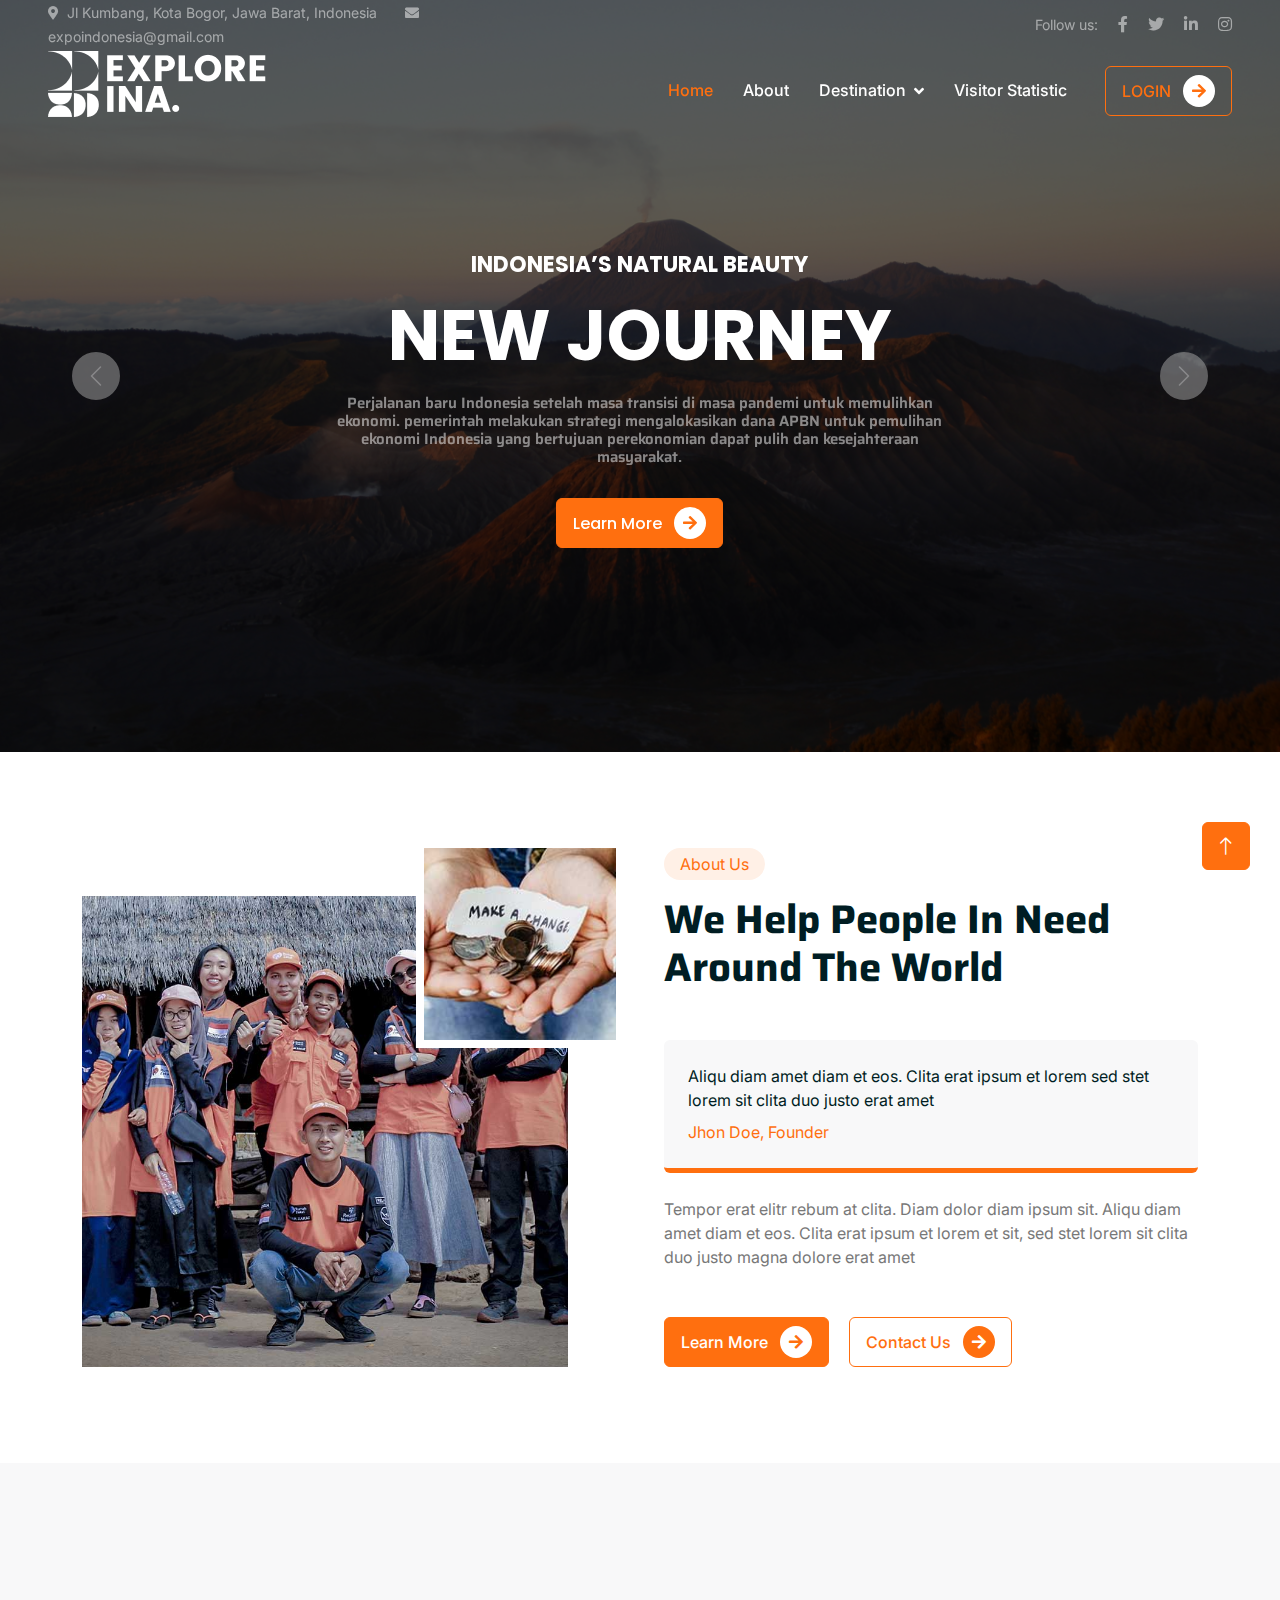
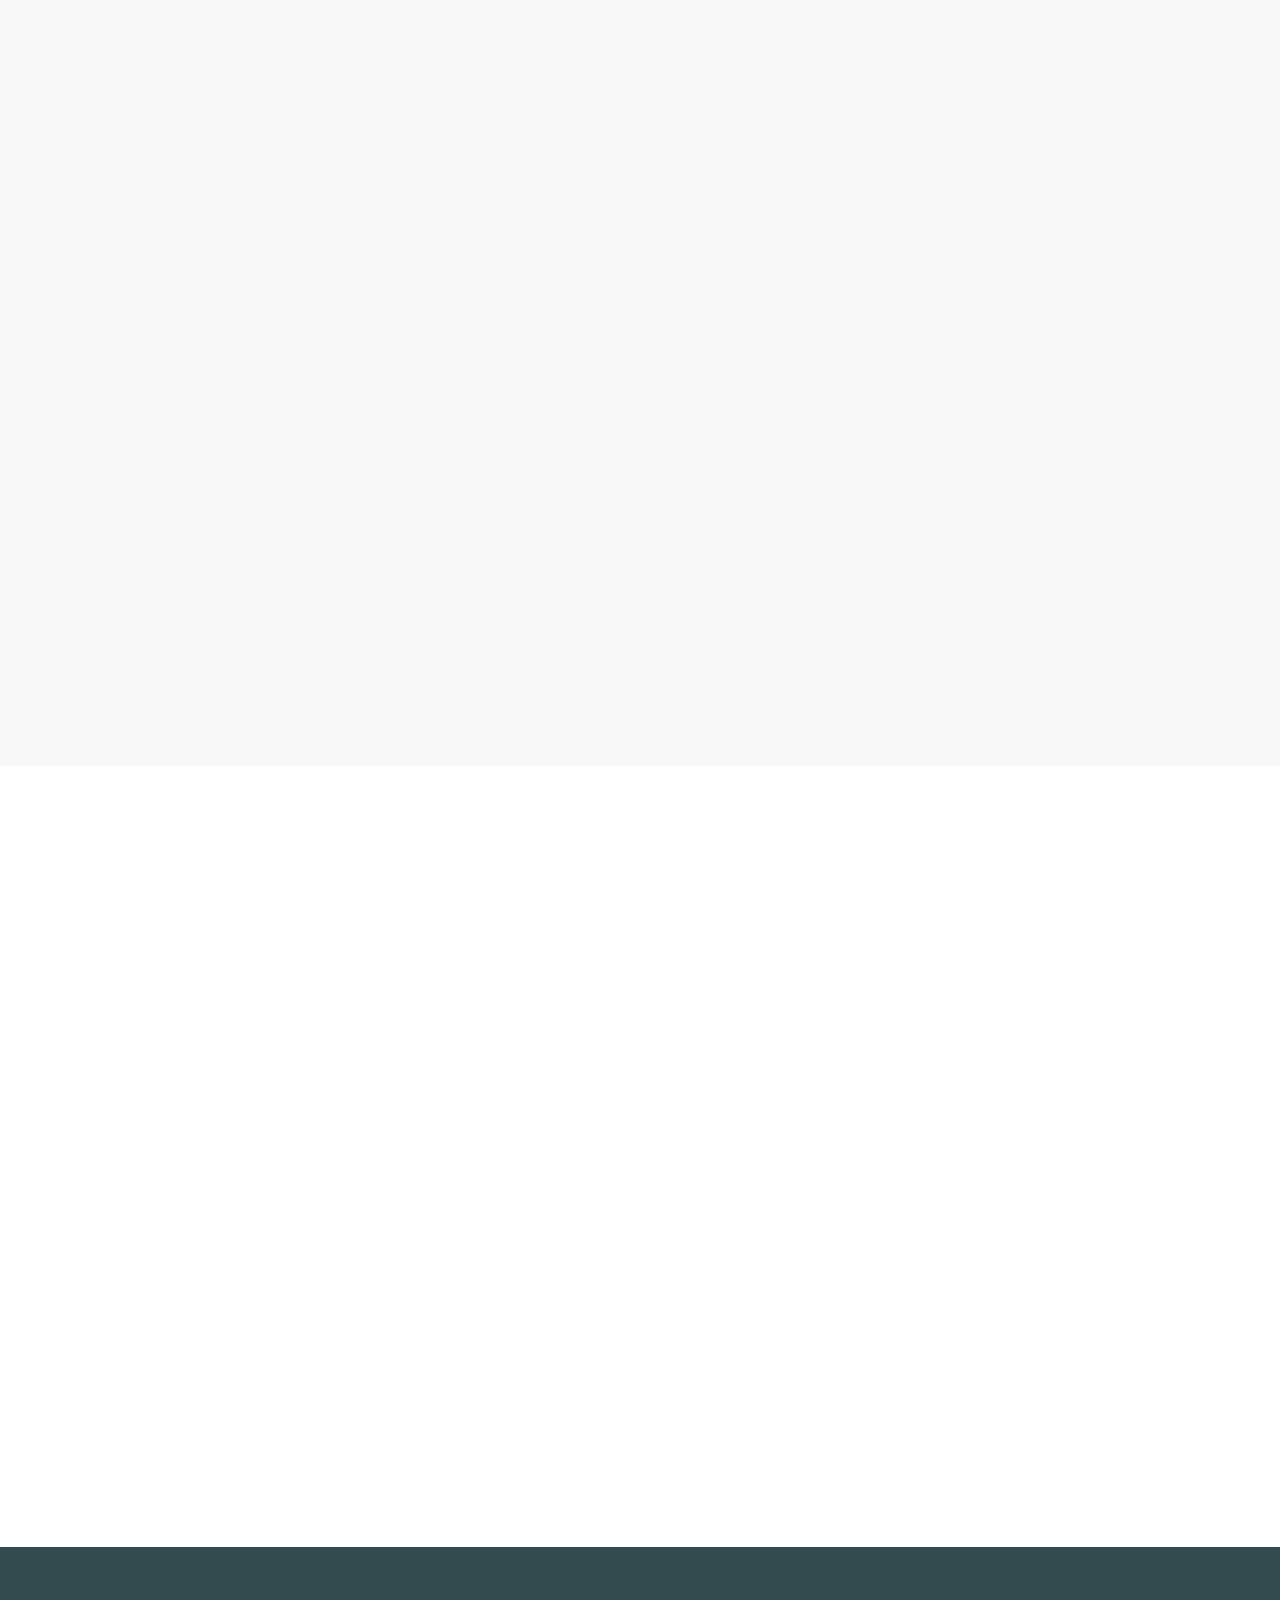
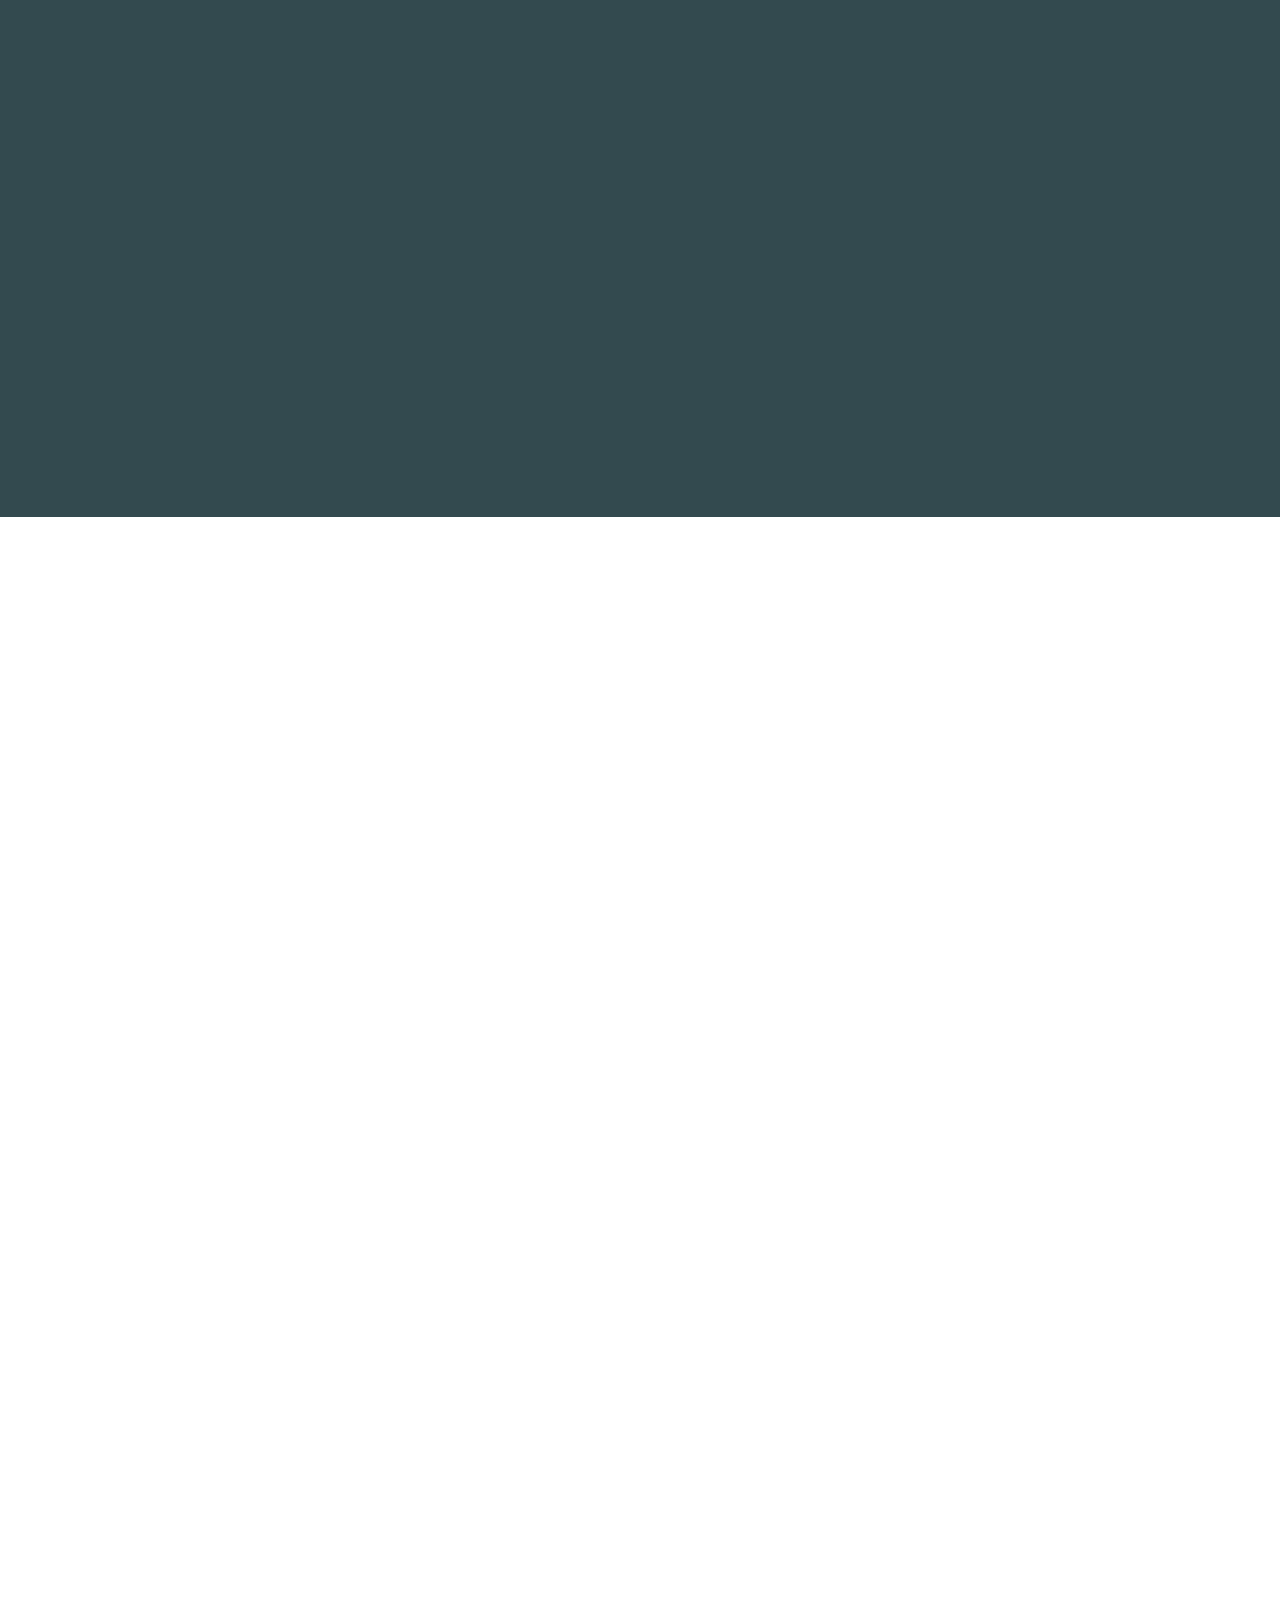
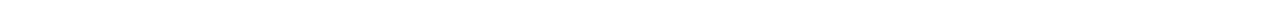
<file: index.html>
<!DOCTYPE html>
<html lang="en">

<head>
    <meta charset="utf-8">
    <title>Expo Indonesia | Recovery Together | Recovery Stronger</title>
    <meta content="width=device-width, initial-scale=1.0" name="viewport">
    <meta content="" name="keywords">
    <meta content="" name="description">

    <!-- Favicon -->
    <link href="img/favicon.ico" rel="icon">

    <!-- Google Web Fonts -->
    <link rel="preconnect" href="https://fonts.googleapis.com">
    <link rel="preconnect" href="https://fonts.gstatic.com" crossorigin>
    <link href="https://fonts.googleapis.com/css2?family=Inter:wght@400;500;600&family=Saira:wght@500;600;700&display=swap" rel="stylesheet"> 
    <link href="https://fonts.googleapis.com/css2?family=Poppins&display=swap" rel="stylesheet">
    <link href="https://fonts.googleapis.com/css2?family=Poppins:wght@500&display=swap" rel="stylesheet">
    <link href="https://fonts.googleapis.com/css2?family=Montserrat:wght@500&display=swap" rel="stylesheet">

    <!-- Icon Font Stylesheet -->
    <link href="https://cdnjs.cloudflare.com/ajax/libs/font-awesome/5.10.0/css/all.min.css" rel="stylesheet">
    <link href="https://cdn.jsdelivr.net/npm/bootstrap-icons@1.4.1/font/bootstrap-icons.css" rel="stylesheet">

    <!-- Libraries Stylesheet -->
    <link href="lib/animate/animate.min.css" rel="stylesheet">
    <link href="lib/owlcarousel/assets/owl.carousel.min.css" rel="stylesheet">

    <!-- Customized Bootstrap Stylesheet -->
    <link href="css/bootstrap.min.css" rel="stylesheet">

    <!-- Template Stylesheet -->
    <link href="css/style.css" rel="stylesheet">
</head>

<body>
    <!-- Spinner Start -->
    <div id="spinner" class="show bg-white position-fixed translate-middle w-100 vh-100 top-50 start-50 d-flex align-items-center justify-content-center">
        <div class="spinner-grow text-primary" role="status"></div>
    </div>
    <!-- Spinner End -->


    <!-- Navbar Start -->
    <div class="container-fluid fixed-top px-0 wow fadeIn" data-wow-delay="0.1s">
        <div class="top-bar text-white-50 row gx-0 align-items-center d-none d-lg-flex">
            <div class="col-lg-6 px-5 text-start">
                <small><i class="fa fa-map-marker-alt me-2"></i>Jl Kumbang, Kota Bogor, Jawa Barat, Indonesia</small>
                <small class="ms-4"><i class="fa fa-envelope me-2"></i>expoindonesia@gmail.com</small>
            </div>
            <div class="col-lg-6 px-5 text-end">
                <small>Follow us:</small>
                <a class="text-white-50 ms-3" href=""><i class="fab fa-facebook-f"></i></a>
                <a class="text-white-50 ms-3" href=""><i class="fab fa-twitter"></i></a>
                <a class="text-white-50 ms-3" href=""><i class="fab fa-linkedin-in"></i></a>
                <a class="text-white-50 ms-3" href=""><i class="fab fa-instagram"></i></a>
            </div>
        </div>

        <nav class="navbar navbar-expand-lg navbar-light
         py-lg-0 px-lg-5 wow fadeIn" data-wow-delay="0.1s">
            <a href="index.html" class="navbar-brand ms-4 ms-lg-0">
                <img class="fw-bold text-primary m-0" src="img/logo-1.png">
            </a>
            <button type="button" class="navbar-toggler me-4" data-bs-toggle="collapse" data-bs-target="#navbarCollapse">
                <span class="navbar-toggler-icon"></span>
            </button>
            <div class="collapse navbar-collapse" id="navbarCollapse">
                <div class="navbar-nav ms-auto p-4 p-lg-0">
                    <a href="index.html" class="nav-item nav-link active">Home</a>
                    <a href="about.html" class="nav-item nav-link">About</a>
                    <div class="nav-item dropdown">
                        <a href="causes.html" class="nav-item nav-link dropdown-toggle" data-bs-toggle="dropdown" >Destination</a>
                        <div class="dropdown-menu m-0">
                            <a href="service.html" class="dropdown-item"> By Region</a>
                            <a href="donate.html" class="dropdown-item"> By Type</a>
                        </div>
                    </div>
                    <a href="contact.html" class="nav-item nav-link">Visitor Statistic</a>
                </div>
                <div class="d-none d-lg-flex ms-2">
                    <a class="btn btn-outline-primary py-2 px-3" href="auth-login-basic.html" >
                        LOGIN
                        <div class="d-inline-flex btn-sm-square bg-white text-primary rounded-circle ms-2">
                            <i class="fa fa-arrow-right"></i>
                        </div>
                    </a>
                </div>
            </div>
        </nav>
    </div>
    <!-- Navbar End -->


    <!-- Carousel Start -->
    <div class="container-fluid p-0 mb-5">
        <div id="header-carousel" class="carousel slide" data-bs-ride="carousel">
            <div class="carousel-inner">
                <div class="carousel-item active">
                    <img class="w-100" src="img/bromo-2.png" alt="Image">
                    <div class="carousel-caption">
                        <div class="container">
                            <div class="row justify-content-center">
                                <div class="col-lg-7 pt-5">
                                    <h1 class="display-4 text-white mb-3 animated slideInDown">INDONESIA’S NATURAL BEAUTY</h1>
                                    <h2 class="display-4 text-white mb-3 animated slideInDown">NEW JOURNEY</h2>
                                    <h5 class="text-isi-banner-utama animated slideInDown">Perjalanan baru Indonesia setelah masa transisi di masa pandemi untuk memulihkan ekonomi. pemerintah melakukan strategi mengalokasikan dana APBN untuk pemulihan ekonomi Indonesia yang bertujuan perekonomian dapat pulih dan kesejahteraan masyarakat. </h5>
                                    <br>
                                    <a class="btn btn-primary py-2 px-3 animated slideInDown" href="">
                                        Learn More
                                        <div class="d-inline-flex btn-sm-square bg-white text-primary rounded-circle ms-2">
                                            <i class="fa fa-arrow-right"></i>
                                        </div>
                                    </a>
                                </div>
                            </div>
                        </div>
                    </div>
                </div>
                <div class="carousel-item">
                    <img class="w-100" src="img/bali-2.jpg" alt="Image">
                    <div class="carousel-caption">
                        <div class="container">
                            <div class="row justify-content-center">
                                <div class="col-lg-7 pt-5">
                                    <h3 class="display-4 text-white mb-3 animated slideInDown">INDONESIA CULTURE</h3>
                                    <h4 class="display-4 text-white mb-3 animated slideInDown">RECOVERY TOGETHER</h4>
                                    <h5 class="text-isi-banner-utama animated slideInDown">Indonesia mendorong semua negara untuk bekerja sama mencapai pemulihan dunia yang lebih kuat dan berkelanjutan di tengah perekonomian dunia yang masih terkena dampak pandemik COVID-19. </h5>
                                    <br>
                                    <a class="btn btn-primary py-2 px-3 animated slideInDown" href="">
                                        Learn More
                                        <div class="d-inline-flex btn-sm-square bg-white text-primary rounded-circle ms-2">
                                            <i class="fa fa-arrow-right"></i>
                                        </div>
                                    </a>
                                </div>
                            </div>
                        </div>
                    </div>
                </div>
                <div class="carousel-item">
                    <img class="w-100" src="img/papua-2.jpg" alt="Image">
                    <div class="carousel-caption">
                        <div class="container">
                            <div class="row justify-content-center">
                                <div class="col-lg-7 pt-5">
                                    <h3 class="display-4 text-white mb-3 animated slideInDown">INDONESIA’S EXCLUSIVE</h3>
                                    <h4 class="display-4 text-white mb-3 animated slideInDown">RECOVERY STRONGER</h4>
                                    <h5 class="text-isi-banner-utama animated slideInDown">Presidensi G20 diharapkan memiliki proyek dan manfaat yang konkret, baik secara global maupun domestik, dan fokus pada tiga pilar utama, yaitu Arsitektur Kesehatan Global, Transisi Energi Berkelanjutan, dan Transformasi Digital.</h5>
                                    <br>
                                    <a class="btn btn-primary py-2 px-3 animated slideInDown" href="">
                                        Learn More
                                        <div class="d-inline-flex btn-sm-square bg-white text-primary rounded-circle ms-2">
                                            <i class="fa fa-arrow-right"></i>
                                        </div>
                                    </a>
                                </div>
                            </div>
                        </div>
                    </div>
                </div>
            </div>
            <button class="carousel-control-prev" type="button" data-bs-target="#header-carousel"
                data-bs-slide="prev">
                <span class="carousel-control-prev-icon" aria-hidden="true"></span>
                <span class="visually-hidden">Previous</span>
            </button>
            <button class="carousel-control-next" type="button" data-bs-target="#header-carousel"
                data-bs-slide="next">
                <span class="carousel-control-next-icon" aria-hidden="true"></span>
                <span class="visually-hidden">Next</span>
            </button>
        </div>
    </div>
    <!-- Carousel End -->


    <!-- About Start -->
    <div class="container-xxl py-5">
        <div class="container">
            <div class="row g-5">
                <div class="col-lg-6 wow fadeInUp" data-wow-delay="0.1s">
                    <div class="position-relative overflow-hidden h-100" style="min-height: 400px;">
                        <img class="position-absolute w-100 h-100 pt-5 pe-5" src="img/about-1.jpg" alt="" style="object-fit: cover;">
                        <img class="position-absolute top-0 end-0 bg-white ps-2 pb-2" src="img/about-2.jpg" alt="" style="width: 200px; height: 200px;">
                    </div>
                </div>
                <div class="col-lg-6 wow fadeInUp" data-wow-delay="0.5s">
                    <div class="h-100">
                        <div class="d-inline-block rounded-pill bg-secondary text-primary py-1 px-3 mb-3">About Us</div>
                        <h1 class="display-6 mb-5">We Help People In Need Around The World</h1>
                        <div class="bg-light border-bottom border-5 border-primary rounded p-4 mb-4">
                            <p class="text-dark mb-2">Aliqu diam amet diam et eos. Clita erat ipsum et lorem sed stet lorem sit clita duo justo erat amet</p>
                            <span class="text-primary">Jhon Doe, Founder</span>
                        </div>
                        <p class="mb-5">Tempor erat elitr rebum at clita. Diam dolor diam ipsum sit. Aliqu diam amet diam et eos. Clita erat ipsum et lorem et sit, sed stet lorem sit clita duo justo magna dolore erat amet</p>
                        <a class="btn btn-primary py-2 px-3 me-3" href="">
                            Learn More
                            <div class="d-inline-flex btn-sm-square bg-white text-primary rounded-circle ms-2">
                                <i class="fa fa-arrow-right"></i>
                            </div>
                        </a>
                        <a class="btn btn-outline-primary py-2 px-3" href="">
                            Contact Us
                            <div class="d-inline-flex btn-sm-square bg-primary text-white rounded-circle ms-2">
                                <i class="fa fa-arrow-right"></i>
                            </div>
                        </a>
                    </div>
                </div>
            </div>
        </div>
    </div>
    <!-- About End -->


    <!-- Causes Start -->
    <div class="container-xxl bg-light my-5 py-5">
        <div class="container py-5">
            <div class="text-center mx-auto mb-5 wow fadeInUp" data-wow-delay="0.1s" style="max-width: 500px;">
                <div class="d-inline-block rounded-pill bg-secondary text-primary py-1 px-3 mb-3">Feature Causes</div>
                <h1 class="display-6 mb-5">Every Child Deserves The Opportunity To Learn</h1>
            </div>
            <div class="row g-4 justify-content-center">
                <div class="col-lg-4 col-md-6 wow fadeInUp" data-wow-delay="0.1s">
                    <div class="causes-item d-flex flex-column bg-white border-top border-5 border-primary rounded-top overflow-hidden h-100">
                        <div class="text-center p-4 pt-0">
                            <div class="d-inline-block bg-primary text-white rounded-bottom fs-5 pb-1 px-3 mb-4">
                                <small>Education</small>
                            </div>
                            <h5 class="mb-3">Education For African Children</h5>
                            <p>Tempor erat elitr rebum at clita dolor diam ipsum sit diam amet diam et eos</p>
                            <div class="causes-progress bg-light p-3 pt-2">
                                <div class="d-flex justify-content-between">
                                    <p class="text-dark">$10,000 <small class="text-body">Goal</small></p>
                                    <p class="text-dark">$9,542 <small class="text-body">Raised</small></p>
                                </div>
                                <div class="progress">
                                    <div class="progress-bar" role="progressbar" aria-valuenow="90" aria-valuemin="0" aria-valuemax="100">
                                        <span>90%</span>
                                    </div>
                                </div>
                            </div>
                        </div>
                        <div class="position-relative mt-auto">
                            <img class="img-fluid" src="img/courses-1.jpg" alt="">
                            <div class="causes-overlay">
                                <a class="btn btn-outline-primary" href="">
                                    Read More
                                    <div class="d-inline-flex btn-sm-square bg-primary text-white rounded-circle ms-2">
                                        <i class="fa fa-arrow-right"></i>
                                    </div>
                                </a>
                            </div>
                        </div>
                    </div>
                </div>
                <div class="col-lg-4 col-md-6 wow fadeInUp" data-wow-delay="0.3s">
                    <div class="causes-item d-flex flex-column bg-white border-top border-5 border-primary rounded-top overflow-hidden h-100">
                        <div class="text-center p-4 pt-0">
                            <div class="d-inline-block bg-primary text-white rounded-bottom fs-5 pb-1 px-3 mb-4">
                                <small>Pure Water</small>
                            </div>
                            <h5 class="mb-3">Ensure Pure Drinking Water</h5>
                            <p>Tempor erat elitr rebum at clita dolor diam ipsum sit diam amet diam et eos</p>
                            <div class="causes-progress bg-light p-3 pt-2">
                                <div class="d-flex justify-content-between">
                                    <p class="text-dark">$10,000 <small class="text-body">Goal</small></p>
                                    <p class="text-dark">$9,542 <small class="text-body">Raised</small></p>
                                </div>
                                <div class="progress">
                                    <div class="progress-bar" role="progressbar" aria-valuenow="90" aria-valuemin="0" aria-valuemax="100">
                                        <span>90%</span>
                                    </div>
                                </div>
                            </div>
                        </div>
                        <div class="position-relative mt-auto">
                            <img class="img-fluid" src="img/courses-2.jpg" alt="">
                            <div class="causes-overlay">
                                <a class="btn btn-outline-primary" href="">
                                    Read More
                                    <div class="d-inline-flex btn-sm-square bg-primary text-white rounded-circle ms-2">
                                        <i class="fa fa-arrow-right"></i>
                                    </div>
                                </a>
                            </div>
                        </div>
                    </div>
                </div>
                <div class="col-lg-4 col-md-6 wow fadeInUp" data-wow-delay="0.5s">
                    <div class="causes-item d-flex flex-column bg-white border-top border-5 border-primary rounded-top overflow-hidden h-100">
                        <div class="text-center p-4 pt-0">
                            <div class="d-inline-block bg-primary text-white rounded-bottom fs-5 pb-1 px-3 mb-4">
                                <small>Healthy Life</small>
                            </div>
                            <h5 class="mb-3">Ensure Medical Treatment</h5>
                            <p>Tempor erat elitr rebum at clita dolor diam ipsum sit diam amet diam et eos</p>
                            <div class="causes-progress bg-light p-3 pt-2">
                                <div class="d-flex justify-content-between">
                                    <p class="text-dark">$10,000 <small class="text-body">Goal</small></p>
                                    <p class="text-dark">$9,542 <small class="text-body">Raised</small></p>
                                </div>
                                <div class="progress">
                                    <div class="progress-bar" role="progressbar" aria-valuenow="90" aria-valuemin="0" aria-valuemax="100">
                                        <span>90%</span>
                                    </div>
                                </div>
                            </div>
                        </div>
                        <div class="position-relative mt-auto">
                            <img class="img-fluid" src="img/courses-3.jpg" alt="">
                            <div class="causes-overlay">
                                <a class="btn btn-outline-primary" href="">
                                    Read More
                                    <div class="d-inline-flex btn-sm-square bg-primary text-white rounded-circle ms-2">
                                        <i class="fa fa-arrow-right"></i>
                                    </div>
                                </a>
                            </div>
                        </div>
                    </div>
                </div>
            </div>
        </div>
    </div>
    <!-- Causes End -->


    <!-- Service Start -->
    <div class="container-xxl py-5">
        <div class="container">
            <div class="text-center mx-auto mb-5 wow fadeInUp" data-wow-delay="0.1s" style="max-width: 500px;">
                <div class="d-inline-block rounded-pill bg-secondary text-primary py-1 px-3 mb-3">What We Do</div>
                <h1 class="display-6 mb-5">Learn More What We Do And Get Involved</h1>
            </div>
            <div class="row g-4 justify-content-center">
                <div class="col-lg-4 col-md-6 wow fadeInUp" data-wow-delay="0.1s">
                    <div class="service-item bg-white text-center h-100 p-4 p-xl-5">
                        <img class="img-fluid mb-4" src="img/icon-1.png" alt="">
                        <h4 class="mb-3">Child Education</h4>
                        <p class="mb-4">Tempor ut dolore lorem kasd vero ipsum sit eirmod sit. Ipsum diam justo sed vero dolor duo.</p>
                        <a class="btn btn-outline-primary px-3" href="">
                            Learn More
                            <div class="d-inline-flex btn-sm-square bg-primary text-white rounded-circle ms-2">
                                <i class="fa fa-arrow-right"></i>
                            </div>
                        </a>
                    </div>
                </div>
                <div class="col-lg-4 col-md-6 wow fadeInUp" data-wow-delay="0.3s">
                    <div class="service-item bg-white text-center h-100 p-4 p-xl-5">
                        <img class="img-fluid mb-4" src="img/icon-2.png" alt="">
                        <h4 class="mb-3">Medical Treatment</h4>
                        <p class="mb-4">Tempor ut dolore lorem kasd vero ipsum sit eirmod sit. Ipsum diam justo sed vero dolor duo.</p>
                        <a class="btn btn-outline-primary px-3" href="">
                            Learn More
                            <div class="d-inline-flex btn-sm-square bg-primary text-white rounded-circle ms-2">
                                <i class="fa fa-arrow-right"></i>
                            </div>
                        </a>
                    </div>
                </div>
                <div class="col-lg-4 col-md-6 wow fadeInUp" data-wow-delay="0.5s">
                    <div class="service-item bg-white text-center h-100 p-4 p-xl-5">
                        <img class="img-fluid mb-4" src="img/icon-3.png" alt="">
                        <h4 class="mb-3">Pure Drinking Water</h4>
                        <p class="mb-4">Tempor ut dolore lorem kasd vero ipsum sit eirmod sit. Ipsum diam justo sed vero dolor duo.</p>
                        <a class="btn btn-outline-primary px-3" href="">
                            Learn More
                            <div class="d-inline-flex btn-sm-square bg-primary text-white rounded-circle ms-2">
                                <i class="fa fa-arrow-right"></i>
                            </div>
                        </a>
                    </div>
                </div>
            </div>
        </div>
    </div>
    <!-- Service End -->


    <!-- Donate Start -->
    <div class="container-fluid donate my-5 py-5" data-parallax="scroll" data-image-src="img/carousel-2.jpg">
        <div class="container py-5">
            <div class="row g-5 align-items-center">
                <div class="col-lg-6 wow fadeIn" data-wow-delay="0.1s">
                    <div class="d-inline-block rounded-pill bg-secondary text-primary py-1 px-3 mb-3">Donate Now</div>
                    <h1 class="display-6 text-white mb-5">Thanks For The Results Achieved With You</h1>
                    <p class="text-white-50 mb-0">Tempor erat elitr rebum at clita. Diam dolor diam ipsum sit. Aliqu diam amet diam et eos. Clita erat ipsum et lorem et sit, sed stet lorem sit clita duo justo magna dolore erat amet</p>
                </div>
                <div class="col-lg-6 wow fadeIn" data-wow-delay="0.5s">
                    <div class="h-100 bg-white p-5">
                        <form>
                            <div class="row g-3">
                                <div class="col-12">
                                    <div class="form-floating">
                                        <input type="text" class="form-control bg-light border-0" id="name" placeholder="Your Name">
                                        <label for="name">Your Name</label>
                                    </div>
                                </div>
                                <div class="col-12">
                                    <div class="form-floating">
                                        <input type="email" class="form-control bg-light border-0" id="email" placeholder="Your Email">
                                        <label for="email">Your Email</label>
                                    </div>
                                </div>
                                <div class="col-12">
                                    <div class="btn-group d-flex justify-content-around">
                                        <input type="radio" class="btn-check" name="btnradio" id="btnradio1" checked>
                                        <label class="btn btn-light py-3" for="btnradio1">$10</label>

                                        <input type="radio" class="btn-check" name="btnradio" id="btnradio2">
                                        <label class="btn btn-light py-3" for="btnradio2">$20</label>

                                        <input type="radio" class="btn-check" name="btnradio" id="btnradio3">
                                        <label class="btn btn-light py-3" for="btnradio3">$30</label>
                                    </div>
                                </div>
                                <div class="col-12">
                                    <button class="btn btn-primary px-5" style="height: 60px;">
                                        Donate Now
                                        <div class="d-inline-flex btn-sm-square bg-white text-primary rounded-circle ms-2">
                                            <i class="fa fa-arrow-right"></i>
                                        </div>
                                    </button>
                                </div>
                            </div>
                        </form>
                    </div>
                </div>
            </div>
        </div>
    </div>
    <!-- Donate End -->

    <!-- Testimonial Start -->
    <div class="container-xxl py-5">
        <div class="container">
            <div class="text-center mx-auto mb-5 wow fadeInUp" data-wow-delay="0.1s" style="max-width: 500px;">
                <div class="d-inline-block rounded-pill bg-secondary text-primary py-1 px-3 mb-3">Testimonial</div>
                <h1 class="display-6 mb-5">Trusted By Thousands Of People And Nonprofits</h1>
            </div>
            <div class="owl-carousel testimonial-carousel wow fadeInUp" data-wow-delay="0.1s">
                <div class="testimonial-item text-center">
                    <img class="img-fluid bg-light rounded-circle p-2 mx-auto mb-4" src="img/testimonial-1.jpg" style="width: 100px; height: 100px;">
                    <div class="testimonial-text rounded text-center p-4">
                        <p>Clita clita tempor justo dolor ipsum amet kasd amet duo justo duo duo labore sed sed. Magna ut diam sit et amet stet eos sed clita erat magna elitr erat sit sit erat at rebum justo sea clita.</p>
                        <h5 class="mb-1">Doner Name</h5>
                        <span class="fst-italic">Profession</span>
                    </div>
                </div>
                <div class="testimonial-item text-center">
                    <img class="img-fluid bg-light rounded-circle p-2 mx-auto mb-4" src="img/testimonial-2.jpg" style="width: 100px; height: 100px;">
                    <div class="testimonial-text rounded text-center p-4">
                        <p>Clita clita tempor justo dolor ipsum amet kasd amet duo justo duo duo labore sed sed. Magna ut diam sit et amet stet eos sed clita erat magna elitr erat sit sit erat at rebum justo sea clita.</p>
                        <h5 class="mb-1">Doner Name</h5>
                        <span class="fst-italic">Profession</span>
                    </div>
                </div>
                <div class="testimonial-item text-center">
                    <img class="img-fluid bg-light rounded-circle p-2 mx-auto mb-4" src="img/testimonial-3.jpg" style="width: 100px; height: 100px;">
                    <div class="testimonial-text rounded text-center p-4">
                        <p>Clita clita tempor justo dolor ipsum amet kasd amet duo justo duo duo labore sed sed. Magna ut diam sit et amet stet eos sed clita erat magna elitr erat sit sit erat at rebum justo sea clita.</p>
                        <h5 class="mb-1">Doner Name</h5>
                        <span class="fst-italic">Profession</span>
                    </div>
                </div>
            </div>
        </div>
    </div>
    <!-- Testimonial End -->


    <!-- Footer Start -->
    <div class="container-fluid bg-dark text-white-50 footer mt-5 pt-5 wow fadeIn" data-wow-delay="0.1s">
        <div class="container py-5">
            <div class="row g-5">
                <div class="col-lg-3 col-md-6">
                    <img class="fw-bold text-primary m-0" src="img/logo-1.png">
                    <div class="d-flex pt-2">
                        <a class="btn btn-square me-1" href=""><i class="fab fa-twitter"></i></a>
                        <a class="btn btn-square me-1" href=""><i class="fab fa-facebook-f"></i></a>
                        <a class="btn btn-square me-1" href=""><i class="fab fa-youtube"></i></a>
                        <a class="btn btn-square me-0" href=""><i class="fab fa-linkedin-in"></i></a>
                    </div>
                </div>
                <div class="col-lg-3 col-md-6">
                    <h5 class="text-light mb-4">Address</h5>
                    <p><i class="fa fa-map-marker-alt me-3"></i>Jl Kumbang, Kota Bogor, Jawa Barat, Indonesia</p>
                    <p><i class="fa fa-phone-alt me-3"></i>+012 345 67890</p>
                    <p><i class="fa fa-envelope me-3"></i>expoindonesia@gmail.com</p>
                </div>
                <div class="col-lg-3 col-md-6">
                    <h5 class="text-light mb-4">Quick Links</h5>
                    <a class="btn btn-link" href="">about</a>
                    <a class="btn btn-link" href="">destinations</a>
                    <a class="btn btn-link" href="">visitors statistics</a>
                </div>
                <div class="col-lg-3 col-md-6">
                    <h5 class="text-light mb-4">Newsletter</h5>
                    <div class="position-relative mx-auto" style="max-width: 400px;">
                        <input class="form-control bg-transparent w-100 py-3 ps-4 pe-5" type="text" placeholder="Your email">
                        <button type="button" class="btn btn-primary py-2 position-absolute top-0 end-0 mt-2 me-2">SignUp</button>
                    </div>
                </div>
            </div>
        </div>
        <div class="container-fluid copyright">
            <div class="container">
                <div class="row">
                    <div class="col-md-6 text-center text-md-start mb-3 mb-md-0">
                        &copy; <a href="#">expoindonesia</a>, All Right Reserved.
                    </div>
                    <div class="col-md-6 text-center text-md-end">
                        <!--/*** This template is free as long as you keep the footer author’s credit link/attribution link/backlink. If you'd like to use the template without the footer author’s credit link/attribution link/backlink, you can purchase the Credit Removal License from "https://htmlcodex.com/credit-removal". Thank you for your support. ***/-->
                        Designed By <a href="https://htmlcodex.com">expoinateams</a>
                    </div>
                </div>
            </div>
        </div>
    </div>
    <!-- Footer End -->


    <!-- Back to Top -->
    <a href="#" class="btn btn-lg btn-primary btn-lg-square back-to-top"><i class="bi bi-arrow-up"></i></a>


    <!-- JavaScript Libraries -->
    <script src="https://code.jquery.com/jquery-3.4.1.min.js"></script>
    <script src="https://cdn.jsdelivr.net/npm/bootstrap@5.0.0/dist/js/bootstrap.bundle.min.js"></script>
    <script src="lib/wow/wow.min.js"></script>
    <script src="lib/easing/easing.min.js"></script>
    <script src="lib/waypoints/waypoints.min.js"></script>
    <script src="lib/owlcarousel/owl.carousel.min.js"></script>
    <script src="lib/parallax/parallax.min.js"></script>

    <!-- Template Javascript -->
    <script src="js/main.js"></script>
</body>

</html>
</file>
<file: css/style.css>
/********** Template CSS **********/
:root {
    --primary: #FF6F0F;
    --secondary: #FFF0E6;
    --light: #F8F8F9;
    --dark: #161616;
    --white: #ffffff;
    --grey: #aaaaaa;
}

.back-to-top {
    position: fixed;
    display: none;
    right: 30px;
    bottom: 30px;
    z-index: 99;
}


/*** Spinner ***/
#spinner {
    opacity: 0;
    visibility: hidden;
    transition: opacity .5s ease-out, visibility 0s linear .5s;
    z-index: 99999;
}

#spinner.show {
    transition: opacity .5s ease-out, visibility 0s linear 0s;
    visibility: visible;
    opacity: 1;
}


/*** Button ***/
.btn {
    font-weight: 500;
    transition: .5s;
}

.btn.btn-primary,
.btn.btn-outline-primary:hover {
    color: #FFFFFF;
}

.btn.btn-primary:hover {
    color: var(--primary);
    background: transparent;
}

.btn-square {
    width: 38px;
    height: 38px;
}

.btn-sm-square {
    width: 32px;
    height: 32px;
}

.btn-lg-square {
    width: 48px;
    height: 48px;
}

.btn-square,
.btn-sm-square,
.btn-lg-square {
    padding: 0;
    display: flex;
    align-items: center;
    justify-content: center;
    font-weight: normal;
}


/*** Navbar ***/
.fixed-top {
    transition: .5s;
}

.top-bar {
    height: 45px;
    border-bottom: 0px solid rgba(255, 255, 255, .07);
    opacity: 500;
}

.navbar .dropdown-toggle::after {
    border: none;
    content: "\f107";
    font-family: "Font Awesome 5 Free";
    font-weight: 900;
    vertical-align: middle;
    margin-left: 8px;
}
 
.navbar .navbar-nav .nav-link {
    margin-right: 30px;
    padding: 25px 0;
    color: #FFFFFF;
    font-weight: 500;
    outline: none;
}

.navbar .navbar-nav .nav-link:hover,
.navbar .navbar-nav .nav-link.active {
    color: var(--primary);
}

@media (max-width: 991.98px) {
    .navbar .navbar-nav {
        margin-top: 10px;
        border-top: 1px solid rgba(234, 5, 5, 0.07);
        background: var(--dark);
    }

    .navbar .navbar-nav .nav-link {
        padding: 10px 0;
    }
}

@media (min-width: 992px) {
    .navbar .nav-item .dropdown-menu {
        display: block;
        visibility: hidden;
        top: 100%;
        transform: rotateX(-75deg);
        transform-origin: 0% 0%;
        transition: .5s;
        opacity: 0;
    }

    .navbar .nav-item:hover .dropdown-menu {
        transform: rotateX(0deg);
        visibility: visible;
        transition: .5s;
        opacity: 1;
    }
}


/*** Header ***/
.carousel-caption {
    top: 0;
    left: 0;
    right: 0;
    bottom: 0;
    display: flex;
    align-items: center;
    justify-content: center;
    text-align: center;
    z-index: 1;
    font-family: "poppins";
    background: rgba(0, 0, 0, 0.608);
}

.carousel-caption h1{
    font-family: "poppins", sans-serif;
    color: #FFFFFF;
    font-size: 22px;
}

.text-isi-banner-utama{
    font-size: 15px;
    color:#FFFFFF;
    opacity: 50%;
}

.carousel-caption h2{
    font-family:'poppins', bold;
    font-size: 70px;
}

.carousel-caption p{
    font-family: 'montserrat',sans-serif ;
    font-size: small;
}

.carousel-caption h3{
    font-size: 22px;
    font-family: 'montserrat';
}

.carousel-caption h4{
    font-size: 70px;
}

.carousel-control-prev,
.carousel-control-next {
    width: 15%;
}

.carousel-control-prev-icon,
.carousel-control-next-icon {
    width: 3rem;
    height: 3rem;
    background-color: var(--grey);
    border: 12px solid var(--grey);
    border-radius: 3rem;
}

@media (max-width: 768px) {
    #header-carousel .carousel-item {
        position: relative;
        min-height: 450px;
    }
    
    #header-carousel .carousel-item img {
        position: absolute;
        width: 100%;
        height: 100%;
        object-fit: cover;
    }
}

.page-header {
    padding-top: 12rem;
    padding-bottom: 6rem;
    background: linear-gradient(rgba(0, 29, 35, .8), rgba(0, 29, 35, .8)), url(../img/bromo.png) center center no-repeat;
    background-size: cover;
}

.page-header .breadcrumb-item+.breadcrumb-item::before {
    color: #999999;
}


/*** Causes ***/
.causes-item .progress {
    height: 5px;
    border-radius: 0;
    overflow: visible;
}

.causes-item .progress .progress-bar {
    position: relative;
    overflow: visible;
    width: 0px;
    border-radius: 0;
    transition: 5s;
}

.causes-item .progress .progress-bar span {
    position: absolute;
    top: -7px;
    right: 0;
    width: 40px;
    height: 19px;
    display: flex;
    align-items: center;
    justify-content: center;
    font-size: 12px;
    background: var(--primary);
    color: #FFFFFF;
}

.causes-item .causes-overlay {
    position: absolute;
    width: 100%;
    height: 0;
    top: 0;
    left: 0;
    display: flex;
    align-items: center;
    justify-content: center;
    background: rgba(0, 0, 0, .5);
    overflow: hidden;
    opacity: 0;
    transition: .5s;
}

.causes-item:hover .causes-overlay {
    height: 100%;
    opacity: 1;
}


/*** Service ***/
.service-item {
    box-shadow: 0 0 45px rgba(0, 0, 0, .06);
}


/*** Donate ***/
.donate {
    background: rgba(0, 29, 35, .8);
}

.btn-group .btn-light:hover,
.btn-group input[type="radio"]:checked+label {
    color: var(--primary);
    border-color: var(--primary);
}


/*** Team ***/
.team-item img {
    position: relative;
    top: 0;
    transition: .5s;
}

.team-item:hover img {
    top: -30px;
}

.team-item .team-text {
    position: relative;
    height: 100px;
    transition: .5s;
}

.team-item:hover .team-text {
    margin-top: -60px;
    height: 160px;
}

.team-item .team-text .team-social {
    opacity: 0;
    transition: .5s;
}

.team-item:hover .team-text .team-social {
    opacity: 1;
}

.team-item .team-social .btn {
    display: inline-flex;
    color: var(--primary);
    background: #FFFFFF;
    border-radius: 40px;
}

.team-item .team-social .btn:hover {
    color: #FFFFFF;
    background: var(--primary);
}


/*** Testimonial ***/
.testimonial-carousel::before {
    position: absolute;
    content: "";
    top: 0;
    left: 0;
    height: 100%;
    width: 0;
    background: linear-gradient(to right, rgba(255, 255, 255, 1) 0%, rgba(255, 255, 255, 0) 100%);
    z-index: 1;
}

.testimonial-carousel::after {
    position: absolute;
    content: "";
    top: 0;
    right: 0;
    height: 100%;
    width: 0;
    background: linear-gradient(to left, rgba(255, 255, 255, 1) 0%, rgba(255, 255, 255, 0) 100%);
    z-index: 1;
}

@media (min-width: 768px) {
    .testimonial-carousel::before,
    .testimonial-carousel::after {
        width: 200px;
    }
}

@media (min-width: 992px) {
    .testimonial-carousel::before,
    .testimonial-carousel::after {
        width: 300px;
    }
}

.testimonial-carousel .owl-item .testimonial-text {
    background: var(--light);
    transform: scale(.8);
    transition: .5s;
}

.testimonial-carousel .owl-item.center .testimonial-text {
    background: var(--primary);
    transform: scale(1);
}

.testimonial-carousel .owl-item .testimonial-text *,
.testimonial-carousel .owl-item .testimonial-item img {
    transition: .5s;
}

.testimonial-carousel .owl-item.center .testimonial-text * {
    color: var(--light) !important;
}

.testimonial-carousel .owl-item.center .testimonial-item img {
    background: var(--primary) !important;
} 

.testimonial-carousel .owl-nav {
    position: absolute;
    width: 350px;
    top: 15px;
    left: 50%;
    transform: translateX(-50%);
    display: flex;
    justify-content: space-between;
    opacity: 0;
    transition: .5s;
    z-index: 1;
}

.testimonial-carousel:hover .owl-nav {
    width: 300px;
    opacity: 1;
}

.testimonial-carousel .owl-nav .owl-prev,
.testimonial-carousel .owl-nav .owl-next {
    position: relative;
    color: var(--primary);
    font-size: 45px;
    transition: .5s;
}

.testimonial-carousel .owl-nav .owl-prev:hover,
.testimonial-carousel .owl-nav .owl-next:hover {
    color: var(--dark);
}


/*** Footer ***/

.footer .btn.btn-link {
    display: block;
    margin-bottom: 5px;
    padding: 0;
    text-align: left;
    color: rgba(255,255,255,0.5);
    font-weight: normal;
    text-transform: capitalize;
    transition: .3s;
}

.footer .btn.btn-link::before {
    position: relative;
    content: "\f105";
    font-family: "Font Awesome 5 Free";
    font-weight: 900;
    color: rgba(255,255,255,0.5);
    margin-right: 10px;
}

.footer .btn.btn-link:hover {
    color: var(--light);
    letter-spacing: 1px;
    box-shadow: none;
}

.footer .btn.btn-square {
    color: rgba(255,255,255,0.5);
    border: 1px solid rgba(255,255,255,0.5);
}

.footer .btn.btn-square:hover {
    color: var(--secondary);
    border-color: var(--light);
}

.footer .copyright {
    padding: 25px 0;
    font-size: 15px;
    border-top: 1px solid rgba(256, 256, 256, .1);
}

.footer .copyright a {
    color: var(--secondary);
}

.footer .copyright a:hover {
    color: var(--primary);
}

.teks {
    color: #F8F8F9;
}

.teks:hover{
    color: #FF6F0F;
}
</file>
